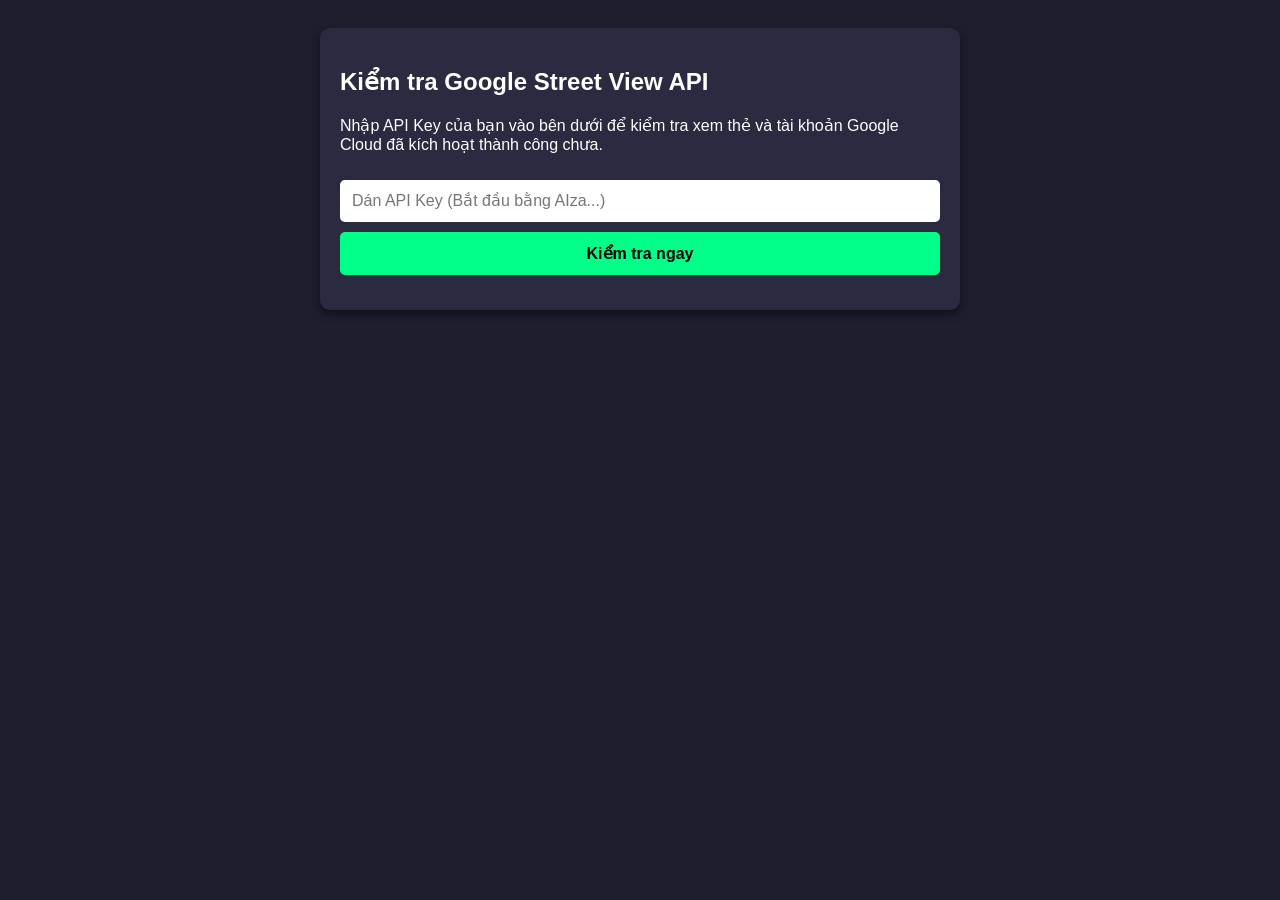
<file: test_google_api.html>
<!DOCTYPE html>
<html lang="vi">
<head>
    <meta charset="UTF-8">
    <meta name="viewport" content="width=device-width, initial-scale=1.0">
    <title>Công cụ test Google Maps API Key</title>
    <style>
        body { font-family: Arial, sans-serif; padding: 20px; background: #1e1e2f; color: white; }
        .container { max-width: 600px; margin: 0 auto; background: #2a2a40; padding: 20px; border-radius: 10px; box-shadow: 0 4px 10px rgba(0,0,0,0.5); }
        input[type="text"] { width: 100%; padding: 12px; margin: 10px 0; border-radius: 5px; border: none; font-size: 16px; box-sizing: border-box; }
        button { background: #00ff88; color: #000; font-weight: bold; padding: 12px 20px; border: none; border-radius: 5px; cursor: pointer; font-size: 16px; width: 100%; }
        button:hover { background: #00cc6a; }
        #pano { width: 100%; height: 350px; margin-top: 20px; background: #111; border-radius: 5px; display: none; }
        .status { margin-top: 15px; font-weight: bold; text-align: center; }
        .success { color: #00ff88; }
        .error { color: #ff4444; }
        .warning { color: #ffcc00; }
    </style>
</head>
<body>

<div class="container">
    <h2>Kiểm tra Google Street View API</h2>
    <p>Nhập API Key của bạn vào bên dưới để kiểm tra xem thẻ và tài khoản Google Cloud đã kích hoạt thành công chưa.</p>
    
    <input type="text" id="apiKey" placeholder="Dán API Key (Bắt đầu bằng AIza...)">
    <button onclick="testAPI()">Kiểm tra ngay</button>

    <div id="statusMsg" class="status"></div>
    <div id="pano"></div>
</div>

<script>
    // Hàm này được Google gọi nếu API Key bị lỗi Billing hoặc Auth
    window.gm_authFailure = function() {
        const msg = document.getElementById('statusMsg');
        msg.innerHTML = "❌ API Key không hợp lệ hoặc Tài khoản chưa liên kết Thẻ thanh toán (Billing)!";
        msg.className = "status error";
    };

    function testAPI() {
        const key = document.getElementById('apiKey').value.trim();
        const msg = document.getElementById('statusMsg');
        const panoDiv = document.getElementById('pano');

        if (!key || !key.startsWith('AIza')) {
            msg.innerHTML = "⚠️ Vui lòng nhập API Key hợp lệ (bắt đầu bằng AIza...)";
            msg.className = "status warning";
            return;
        }

        msg.innerHTML = "⏳ Đang kết nối đến Google Maps...";
        msg.className = "status warning";
        panoDiv.style.display = 'block';
        panoDiv.innerHTML = '';

        // Xóa script cũ nếu có
        const oldScript = document.getElementById('gmap-script');
        if (oldScript) oldScript.remove();

        // Tải thư viện Google Maps
        const script = document.createElement('script');
        script.id = 'gmap-script';
        script.src = `https://maps.googleapis.com/maps/api/js?key=${key}&callback=initPano`;
        script.async = true;
        script.defer = true;
        
        script.onerror = function() {
            msg.innerHTML = "❌ Lỗi mạng hoặc Google chặn kết nối.";
            msg.className = "status error";
        };

        window.initPano = function() {
            msg.innerHTML = "✅ Tải thư viện thành công! Đang lấy ảnh 360 độ Nhà Thờ Đức Bà...";
            msg.className = "status success";

            // Tọa độ Nhà thờ Đức Bà - Sài Gòn
            const testLocation = { lat: 10.7798, lng: 106.6990 };

            try {
                const svService = new google.maps.StreetViewService();
                svService.getPanorama({ location: testLocation, radius: 50 }, (data, status) => {
                    if (status === 'OK') {
                        new google.maps.StreetViewPanorama(panoDiv, {
                            position: data.location.latLng,
                            pov: { heading: 165, pitch: 0 },
                            zoom: 1,
                            disableDefaultUI: false
                        });
                        msg.innerHTML = "🌟 HOẠT ĐỘNG HOÀN HẢO! Lên hình 360 độ thành công.";
                    } else {
                        msg.innerHTML = `⚠️ Thư viện chạy được nhưng không lấy được ảnh (Trạng thái: ${status})`;
                        msg.className = "status warning";
                    }
                });
            } catch (err) {
                msg.innerHTML = "❌ Lỗi khởi tạo bản đồ: " + err.message;
                msg.className = "status error";
            }
        };

        document.head.appendChild(script);
    }
</script>

</body>
</html>
</file>
